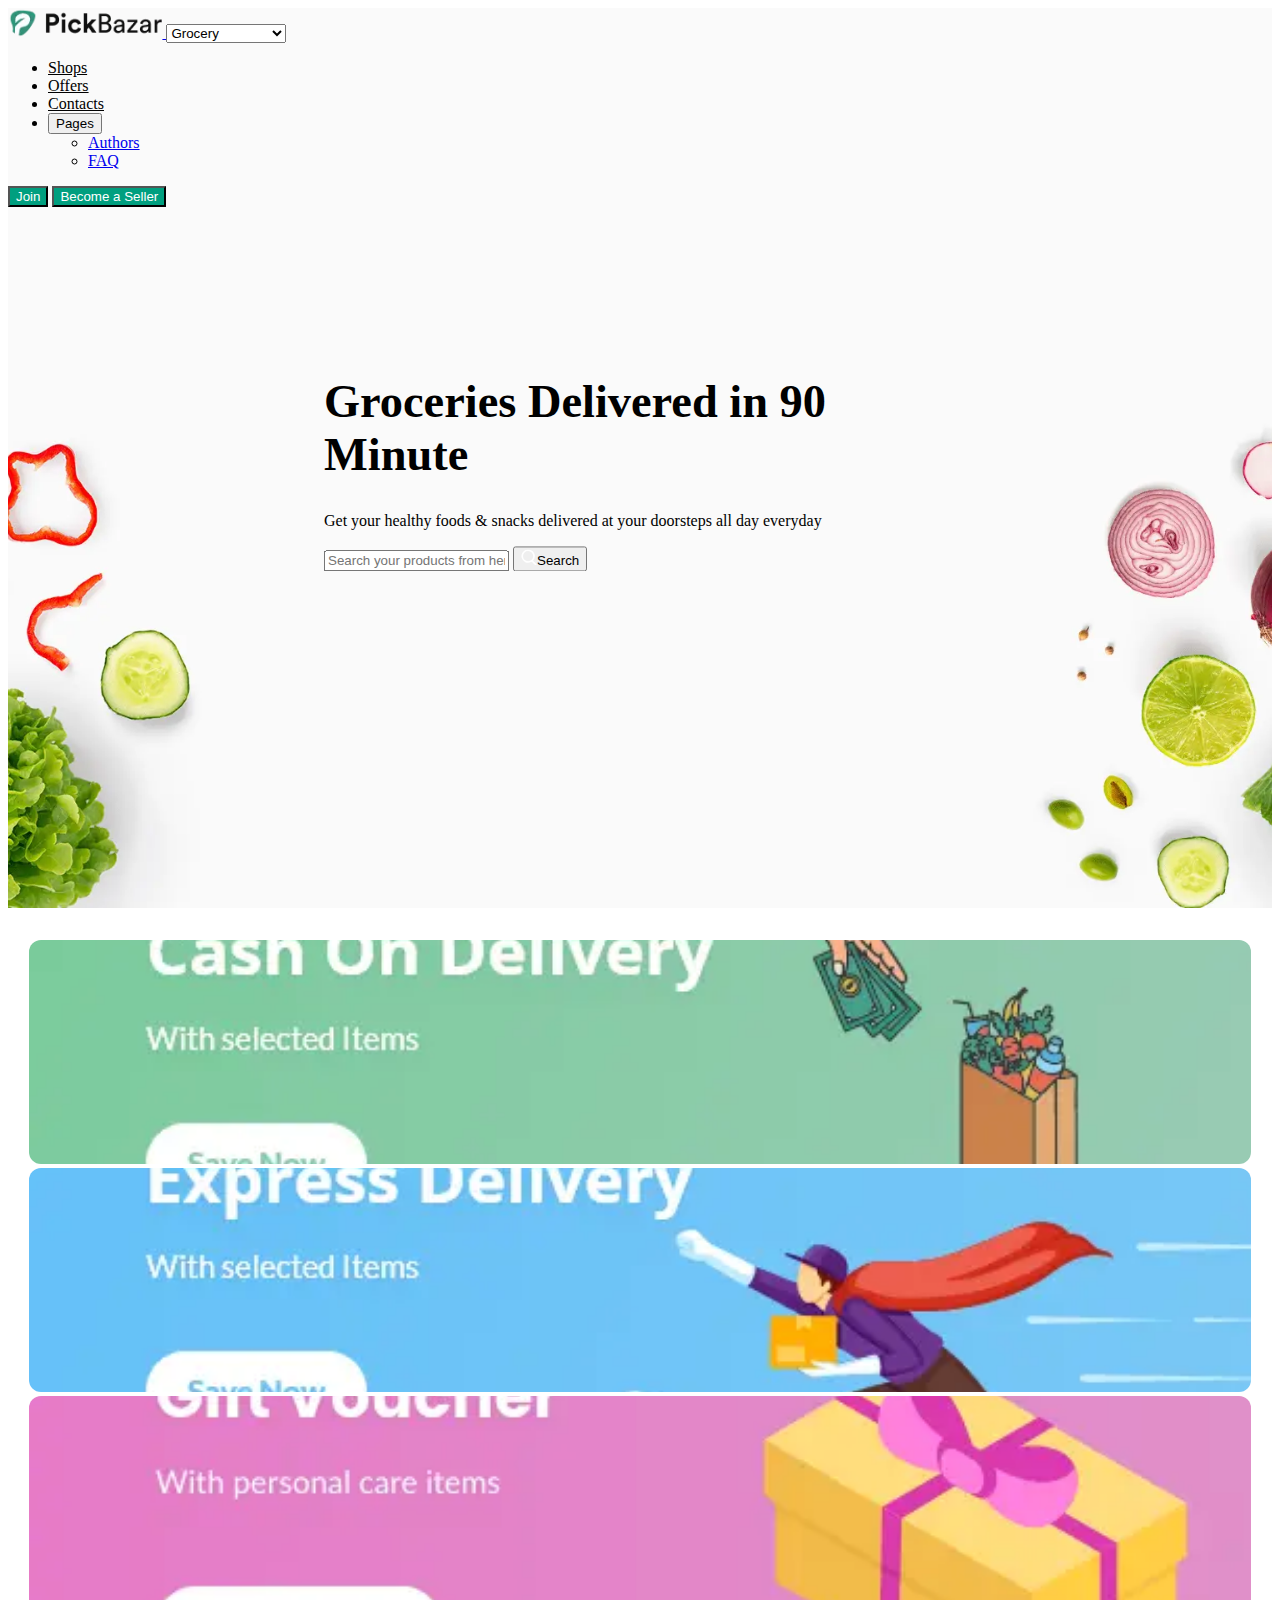
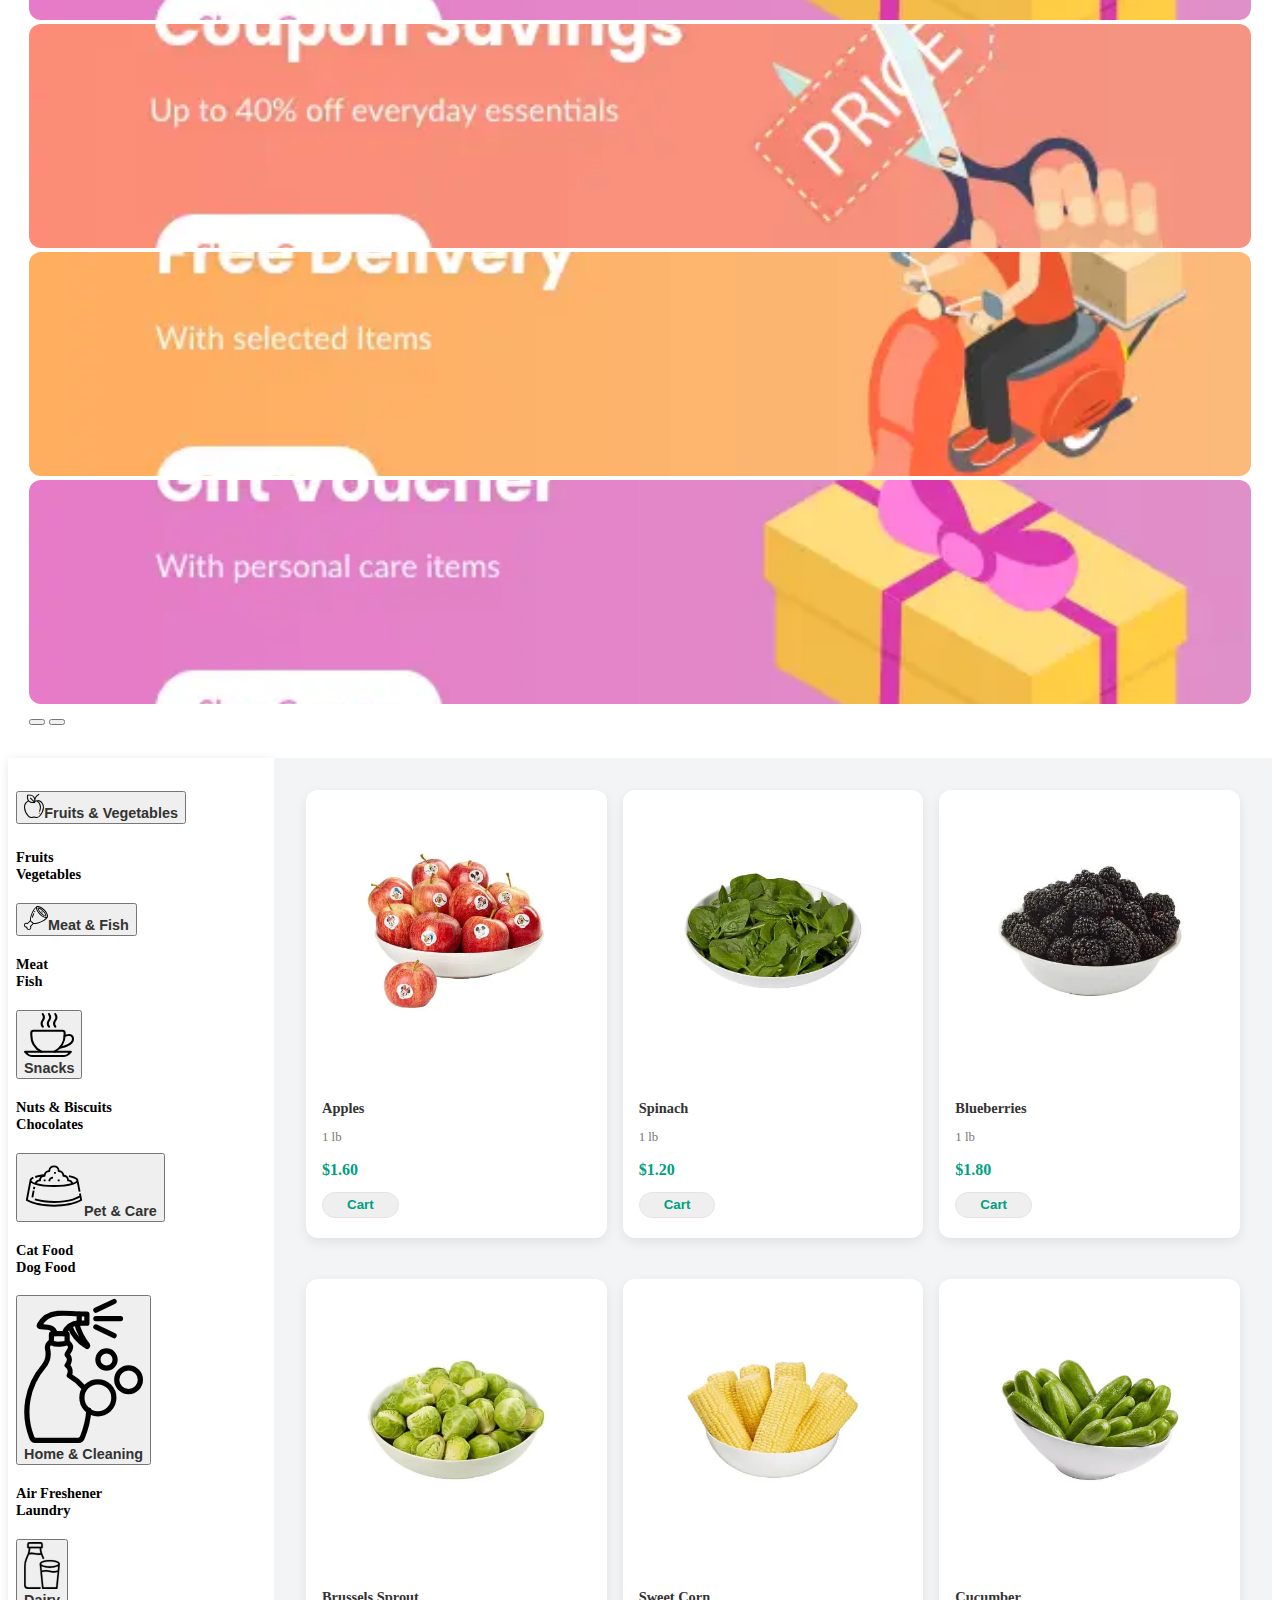
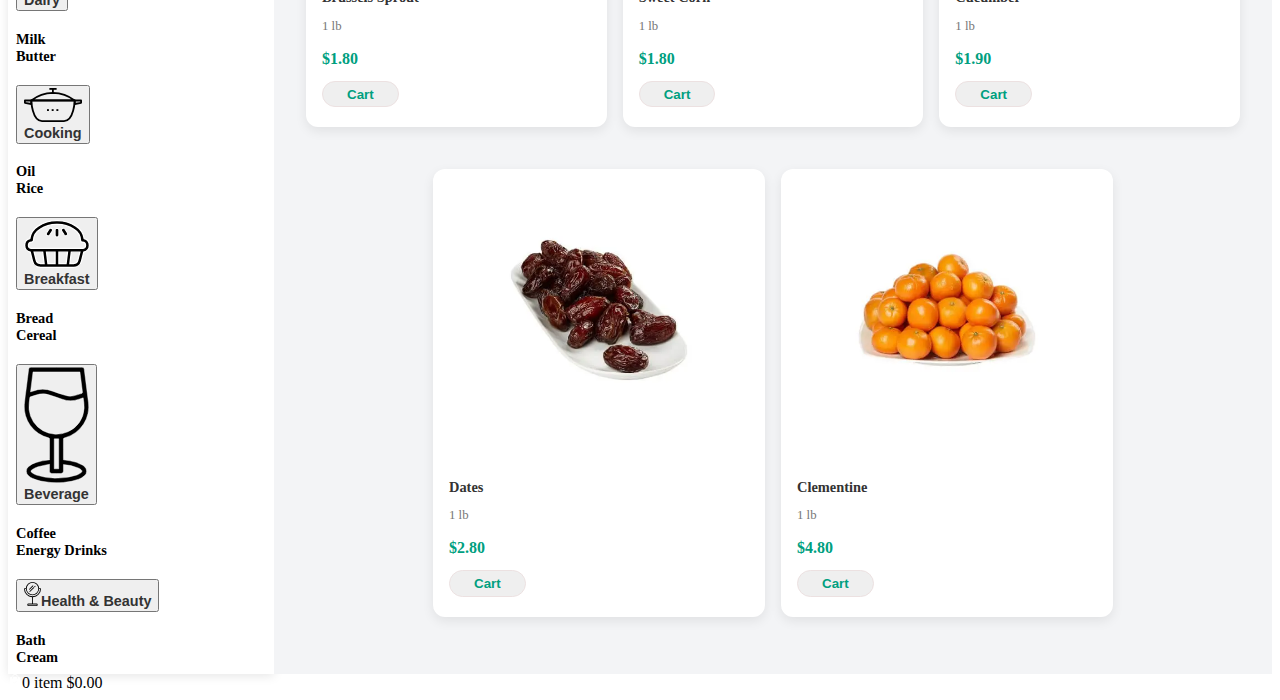
<file: index.html>
<!doctype html>
<html lang="en">

<head>
  <meta charset="utf-8">
  <meta name="viewport" content="width=device-width, initial-scale=1">
  <title>Pickbazar</title>
  <link href="https://cdn.jsdelivr.net/npm/bootstrap@5.3.8/dist/css/bootstrap.min.css" rel="stylesheet"
    integrity="sha384-sRIl4kxILFvY47J16cr9ZwB07vP4J8+LH7qKQnuqkuIAvNWLzeN8tE5YBujZqJLB" crossorigin="anonymous">
  <link rel="stylesheet" href="https://cdn.jsdelivr.net/npm/bootstrap-icons@1.11.3/font/bootstrap-icons.min.css">
  <link rel="stylesheet" href="css/style.css">
  <link rel="stylesheet" href="css/global.css">
</head>

<body>
  <!-- Hero Section Wrapper -->
  <div class="hero">

    <!-- Header -->
    <div class=" me-4 ms-4">
      <header class="d-flex flex-wrap align-items-center justify-content-between py-3 mb-2 header-overlay">
        <div class="col-md-3 mb-2 mb-md-0 d-flex align-items-center gap-5">
          <a href="/" class="d-inline-flex link-body-emphasis text-decoration-none">
            <img src="images/Logo.png" alt="" height="30">
          </a>

          <!-- Category Dropdown -->
          <select class="form-select" style="width: 120px;">
            <option selected disabled>Grocery</option>
            <option value="grocery">Grocery</option>
            <option value="bakery">Bakery</option>
            <option value="makeup">Makeup</option>
            <option value="bags">Bags</option>
            <option value="clothing">Clothing</option>
            <option value="furniture">Furniture</option>
            <option value="daily-needs">Daily Needs</option>
            <option value="books">Books</option>
            <option value="gadget">Gadget</option>
            <option value="medicine">Medicine</option>
          </select>
        </div>

        <!-- Navigation -->
        <ul class="nav mb-2 mb-md-0 ms-auto me-3">
          <li><a href="#" class="nav-link px-3 text-secondary">Shops</a></li>
          <li><a href="offers.html" class="nav-link px-3 text-secondary">Offers</a></li>
          <li><a href="contact.html" class="nav-link px-3 text-secondary">Contacts</a></li>
          <!-- <li><a href="#" class="nav-link px-3 text-secondary">Pages</a></li> -->
          <li>
            <div class="dropdown-center">
              <button class="btn dropdown-toggle" type="button" data-bs-toggle="dropdown" aria-expanded="false">
                Pages
              </button>
              <ul class="dropdown-menu">
                <li><a class="dropdown-item" href="authors.html">Authors</a></li>
                <li><a class="dropdown-item" href="help.html">FAQ</a></li>
              </ul>
            </div>
          </li>
        </ul>

        <!-- Buttons -->
        <div class="text-end">
          <button type="button" class="btn me-2 nav-btn">Join</button>
          <button type="button" class="btn nav-btn">Become a Seller</button>
        </div>
      </header>
    </div>

    <!-- Hero Content -->
    <div class="px-4 py-5 text-center hero-content">
      <h1 class="fw-bold hero-heading">Groceries Delivered in 90 Minute</h1>
      <p class="lead m-4 hero-para">Get your healthy foods & snacks delivered at your doorsteps all day everyday</p>
      <div class="mt-5">
        <div class="input-group">
          <input type="text" class="form-control search-items" placeholder="Search your products from here"
            aria-label="Search products">
          <button class="btn search-btn" type="button"><img src="icons/search.svg" alt="" class="me-2">Search</button>
        </div>
      </div>
    </div>

  </div>

  <!-- 🧩 Services Section -->
  <section class="services">
    <div id="servicesCarousel" class="carousel slide" data-bs-ride="carousel" data-bs-touch="true">
      <div class="carousel-inner">

        <!-- Slide 1 -->
        <div class="carousel-item active">
          <div class="row g-3">
            <div class="col-12 col-md-6 col-lg-4">
              <img src="images/offer-4.png" alt="" class="carousel-img w-100">
            </div>
            <div class="col-12 col-md-6 col-lg-4 d-none d-md-block">
              <img src="images/offer-5.png" alt="" class="carousel-img w-100">
            </div>
            <div class="col-12 col-md-6 col-lg-4 d-none d-lg-block">
              <img src="images/offer-6.png" alt="" class="carousel-img w-100">
            </div>
          </div>
        </div>

        <!-- Slide 2 -->
        <div class="carousel-item">
          <div class="row g-3">
            <div class="col-12 col-md-6 col-lg-4">
              <img src="images/offer-1.png" alt="" class="carousel-img w-100">
            </div>
            <div class="col-12 col-md-6 col-lg-4 d-none d-md-block">
              <img src="images/offer-2.png" alt="" class="carousel-img w-100">
            </div>
            <div class="col-12 col-md-6 col-lg-4 d-none d-lg-block">
              <img src="images/offer-3.png" alt="" class="carousel-img w-100">
            </div>
          </div>
        </div>

      </div>

      <!-- Controls -->
      <button class="carousel-control-prev" type="button" data-bs-target="#servicesCarousel" data-bs-slide="prev">
        <span class="carousel-control-prev-icon"></span>
      </button>
      <button class="carousel-control-next" type="button" data-bs-target="#servicesCarousel" data-bs-slide="next">
        <span class="carousel-control-next-icon"></span>
      </button>
    </div>
  </section>

  <section class="d-flex items-categories">
    <div class="categories">
      <div class="accordion" id="accordionExample">
        <div class="accordion-item">
          <h6 class="accordion-header category">
            <button class="accordion-button collapsed category-button" type="button" data-bs-toggle="collapse"
              data-bs-target="#collapseOne" aria-expanded="false" aria-controls="collapseOne">
              <img src="icons/grocery.svg" alt="" class="me-2 icons">Fruits & Vegetables
            </button>
          </h6>
          <div id="collapseOne" class="accordion-collapse collapse" data-bs-parent="#accordionExample">
            <div class="accordion-body">
              <a href="" class="mb-3">Fruits</a>
              <a href="">Vegetables</a>

            </div>
          </div>
        </div>
        <div class="accordion-item">
          <h2 class="accordion-header">
            <button class="accordion-button collapsed category-button" type="button" data-bs-toggle="collapse"
              data-bs-target="#collapseTwo" aria-expanded="false" aria-controls="collapseTwo">
              <img src="icons/meat.svg" alt="" class="me-2 icons">Meat & Fish
            </button>
          </h2>
          <div id="collapseTwo" class="accordion-collapse collapse" data-bs-parent="#accordionExample">
            <div class="accordion-body">
              <a href="" class="mb-3">Meat</a>
              <a href="">Fish</a>
            </div>
          </div>
        </div>
        <div class="accordion-item">
          <h2 class="accordion-header">
            <button class="accordion-button collapsed category-button" type="button" data-bs-toggle="collapse"
              data-bs-target="#collapseThree" aria-expanded="false" aria-controls="collapseThree">
              <img src="icons/snacks.svg" alt="" class="me-2 icons">Snacks
            </button>
          </h2>
          <div id="collapseThree" class="accordion-collapse collapse" data-bs-parent="#accordionExample">
            <div class="accordion-body">
              <a href="" class="mb-3">Nuts & Biscuits</a>
              <a href="">Chocolates</a>
            </div>
          </div>
        </div>
        <!-- Accordion 4: Pet & Care -->
        <div class="accordion-item">
          <h2 class="accordion-header">
            <button class="accordion-button collapsed category-button" type="button" data-bs-toggle="collapse"
              data-bs-target="#collapseFour" aria-expanded="false" aria-controls="collapseFour">
              <img src="icons/petcare.svg" alt="" class="me-2 icons">Pet & Care
            </button>
          </h2>
          <div id="collapseFour" class="accordion-collapse collapse" data-bs-parent="#accordionExample">
            <div class="accordion-body">
              <a href="#" class="mb-3 d-block">Cat Food</a>
              <a href="#" class="d-block">Dog Food</a>
            </div>
          </div>
        </div>

        <!-- Accordion 5: Home & Cleaning -->
        <div class="accordion-item">
          <h2 class="accordion-header">
            <button class="accordion-button collapsed category-button" type="button" data-bs-toggle="collapse"
              data-bs-target="#collapseFive" aria-expanded="false" aria-controls="collapseFive">
              <img src="icons/home.svg" alt="" class="me-2 icons">Home & Cleaning
            </button>
          </h2>
          <div id="collapseFive" class="accordion-collapse collapse" data-bs-parent="#accordionExample">
            <div class="accordion-body">
              <a href="#" class="mb-3 d-block">Air Freshener</a>
              <a href="#" class="d-block">Laundry</a>
            </div>
          </div>
        </div>

        <!-- Accordion 6: Dairy -->
        <div class="accordion-item">
          <h2 class="accordion-header">
            <button class="accordion-button collapsed category-button" type="button" data-bs-toggle="collapse"
              data-bs-target="#collapseSix" aria-expanded="false" aria-controls="collapseSix">
              <img src="icons/dairy.svg" alt="" class="me-2 icons">Dairy
            </button>
          </h2>
          <div id="collapseSix" class="accordion-collapse collapse" data-bs-parent="#accordionExample">
            <div class="accordion-body">
              <a href="#" class="mb-3 d-block">Milk</a>
              <a href="#" class="d-block">Butter</a>
            </div>
          </div>
        </div>

        <!-- Accordion 7: Cooking -->
        <div class="accordion-item">
          <h2 class="accordion-header">
            <button class="accordion-button collapsed category-button" type="button" data-bs-toggle="collapse"
              data-bs-target="#collapseSeven" aria-expanded="false" aria-controls="collapseSeven">
              <img src="icons/cooking.svg" alt="" class="me-2 icons">Cooking
            </button>
          </h2>
          <div id="collapseSeven" class="accordion-collapse collapse" data-bs-parent="#accordionExample">
            <div class="accordion-body">
              <a href="#" class="mb-3 d-block">Oil</a>
              <a href="#" class="d-block">Rice</a>
            </div>
          </div>
        </div>

        <!-- Accordion 8: Breakfast -->
        <div class="accordion-item">
          <h2 class="accordion-header">
            <button class="accordion-button collapsed category-button" type="button" data-bs-toggle="collapse"
              data-bs-target="#collapseEight" aria-expanded="false" aria-controls="collapseEight">
              <img src="icons/breakfast.svg" alt="" class="me-2 icons">Breakfast
            </button>
          </h2>
          <div id="collapseEight" class="accordion-collapse collapse" data-bs-parent="#accordionExample">
            <div class="accordion-body">
              <a href="#" class="mb-3 d-block">Bread</a>
              <a href="#" class="d-block">Cereal</a>
            </div>
          </div>
        </div>

        <!-- Accordion 9: Beverage -->
        <div class="accordion-item">
          <h2 class="accordion-header">
            <button class="accordion-button collapsed category-button" type="button" data-bs-toggle="collapse"
              data-bs-target="#collapseNine" aria-expanded="false" aria-controls="collapseNine">
              <img src="icons/beverage.svg" alt="" class="me-2 icons">Beverage
            </button>
          </h2>
          <div id="collapseNine" class="accordion-collapse collapse" data-bs-parent="#accordionExample">
            <div class="accordion-body">
              <a href="#" class="mb-3 d-block">Coffee</a>
              <a href="#" class="d-block">Energy Drinks</a>
            </div>
          </div>
        </div>

        <!-- Accordion 10: Health & Beauty -->
        <div class="accordion-item">
          <h2 class="accordion-header">
            <button class="accordion-button collapsed category-button" type="button" data-bs-toggle="collapse"
              data-bs-target="#collapseTen" aria-expanded="false" aria-controls="collapseTen">
              <img src="icons/health.svg" alt="" class="me-2 icons">Health & Beauty
            </button>
          </h2>
          <div id="collapseTen" class="accordion-collapse collapse" data-bs-parent="#accordionExample">
            <div class="accordion-body">
              <a href="#" class="mb-3 d-block">Bath</a>
              <a href="#" class="d-block">Cream</a>
            </div>
          </div>
        </div>

      </div>

    </div>

    <div class="items-container">
      <div class="item-card">
        <img src="images/fruit1.png" alt="Apples">
        <div class="item-info">
          <h5>Apples</h5>
          <p class="quantity">1 lb</p>
          <div class="d-flex justify-content-between align-items-center mt-4">
            <p class="price">$1.60</p>
            <button class="btn cart-btn">Cart</button>
          </div>
        </div>
      </div>

      <div class="item-card">
        <img src="images/fruit2.png" alt="">
        <div class="item-info">
          <h5>Spinach</h5>
          <p class="quantity">1 lb</p>
          <div class="d-flex justify-content-between align-items-center mt-4">
            <p class="price">$1.20</p>
            <button class="btn cart-btn">Cart</button>
          </div>
        </div>
      </div>

      <div class="item-card">
        <img src="images/fruit3.png" alt="">
        <div class="item-info">
          <h5>Blueberries</h5>
          <p class="quantity">1 lb</p>
          <div class="d-flex justify-content-between align-items-center mt-4">
            <p class="price">$1.80</p>
            <button class="btn cart-btn">Cart</button>
          </div>
        </div>
      </div>

      <div class="item-card">
        <img src="images/brussels.png" alt="">
        <div class="item-info">
          <h5>Brussels Sprout</h5>
          <p class="quantity">1 lb</p>
          <div class="d-flex justify-content-between align-items-center mt-4">
            <p class="price">$1.80</p>
            <button class="btn cart-btn">Cart</button>
          </div>
        </div>
      </div>

      <div class="item-card">
        <img src="images/fruit6.png" alt="">
        <div class="item-info">
          <h5>Sweet Corn</h5>
          <p class="quantity">1 lb</p>
          <div class="d-flex justify-content-between align-items-center mt-4">
            <p class="price">$1.80</p>
            <button class="btn cart-btn">Cart</button>
          </div>
        </div>
      </div>

      <div class="item-card">
        <img src="images/fruit7.png" alt="">
        <div class="item-info">
          <h5>Cucumber</h5>
          <p class="quantity">1 lb</p>
          <div class="d-flex justify-content-between align-items-center mt-4">
            <p class="price">$1.90</p>
            <button class="btn cart-btn">Cart</button>
          </div>
        </div>
      </div>

      <div class="item-card">
        <img src="images/fruit8.png" alt="">
        <div class="item-info">
          <h5>Dates</h5>
          <p class="quantity">1 lb</p>
          <div class="d-flex justify-content-between align-items-center mt-4">
            <p class="price">$2.80</p>
            <button class="btn cart-btn">Cart</button>
          </div>
        </div>
      </div>

      <div class="item-card">
        <img src="images/fruit5.png" alt="">
        <div class="item-info">
          <h5>Clementine</h5>
          <p class="quantity">1 lb</p>
          <div class="d-flex justify-content-between align-items-center mt-4">
            <p class="price">$4.80</p>
            <button class="btn cart-btn">Cart</button>
          </div>
        </div>
      </div>
    </div>


  </section>

   <!-- Fixed Cart Button -->
   <div class="cart-btnn">
    <span><img src="icons/bag.svg" class="me-1 align-middle" alt="">0 item</span>
    <span class="cart-btn-price">$0.00</span>
  </div>

  <script src="https://cdn.jsdelivr.net/npm/bootstrap@5.3.8/dist/js/bootstrap.bundle.min.js"
    integrity="sha384-FKyoEForCGlyvwx9Hj09JcYn3nv7wiPVlz7YYwJrWVcXK/BmnVDxM+D2scQbITxI"
    crossorigin="anonymous"></script>
</body>

</html>
</file>
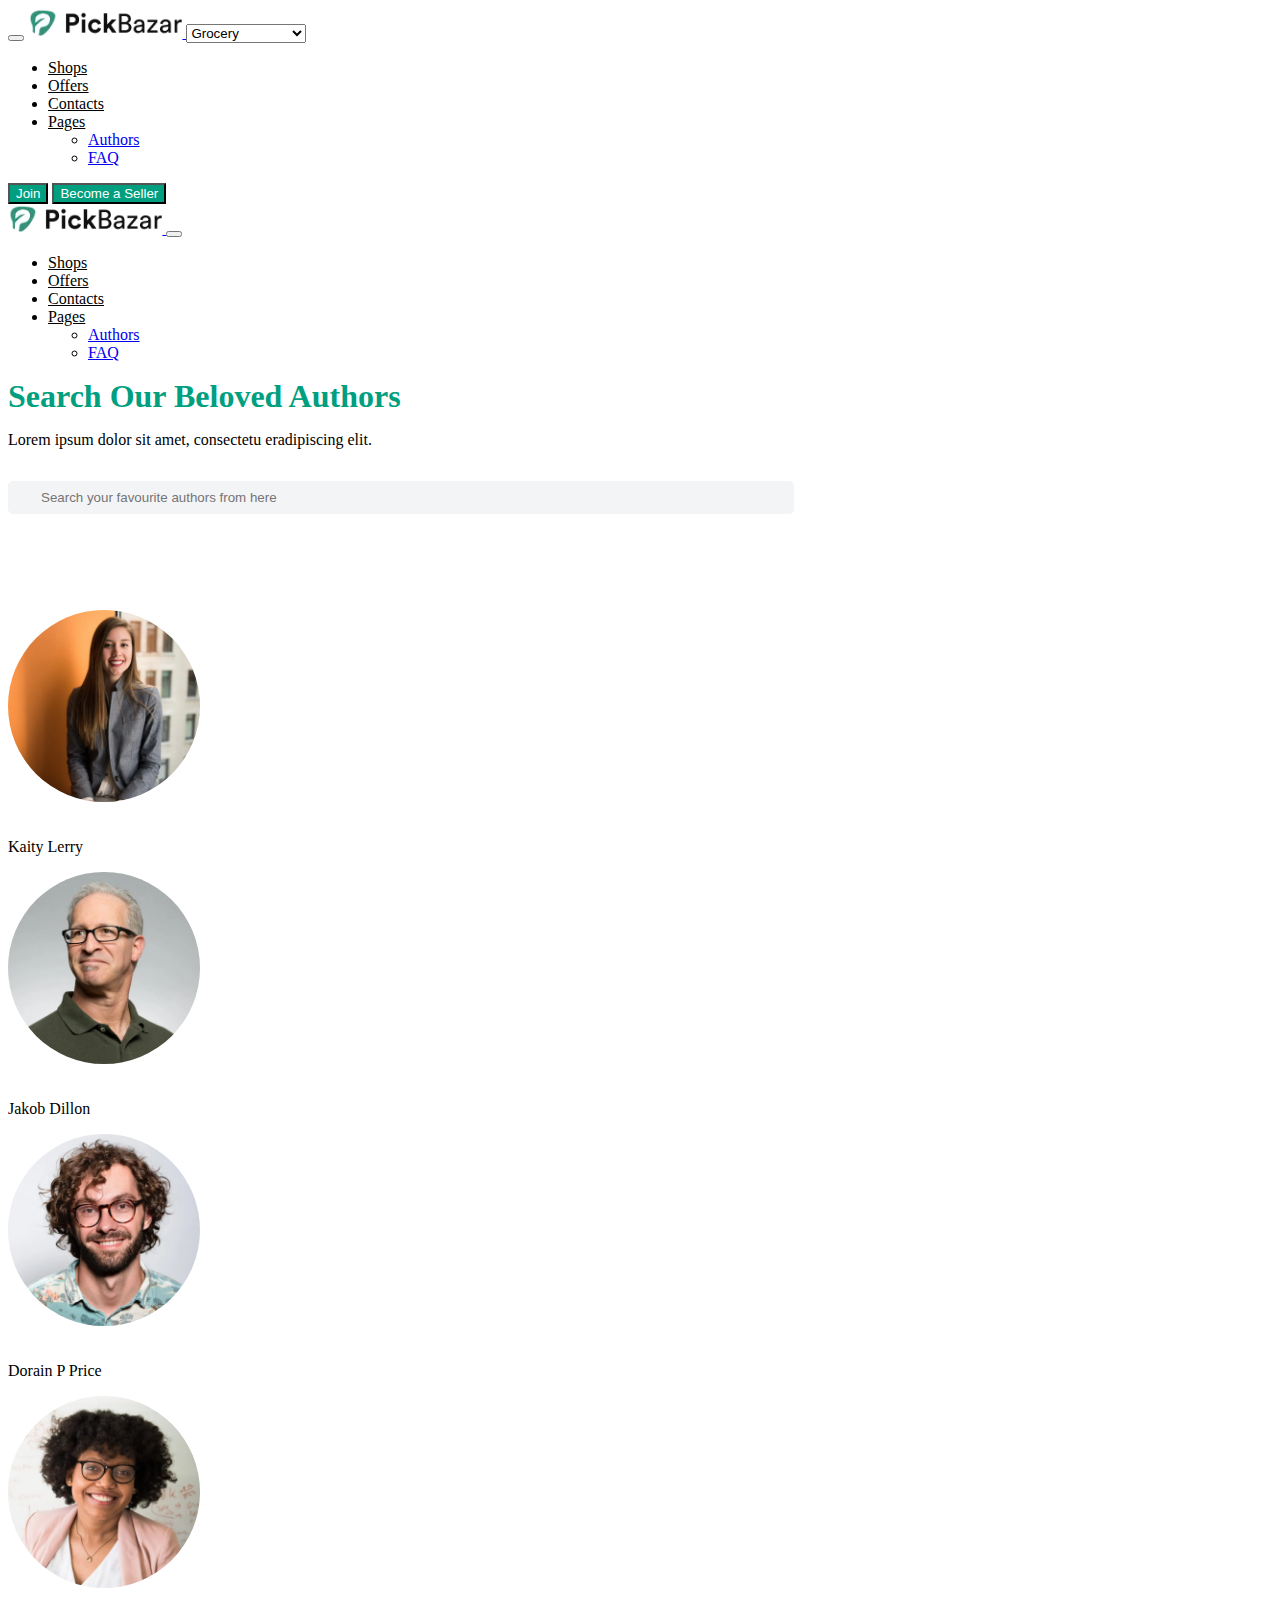
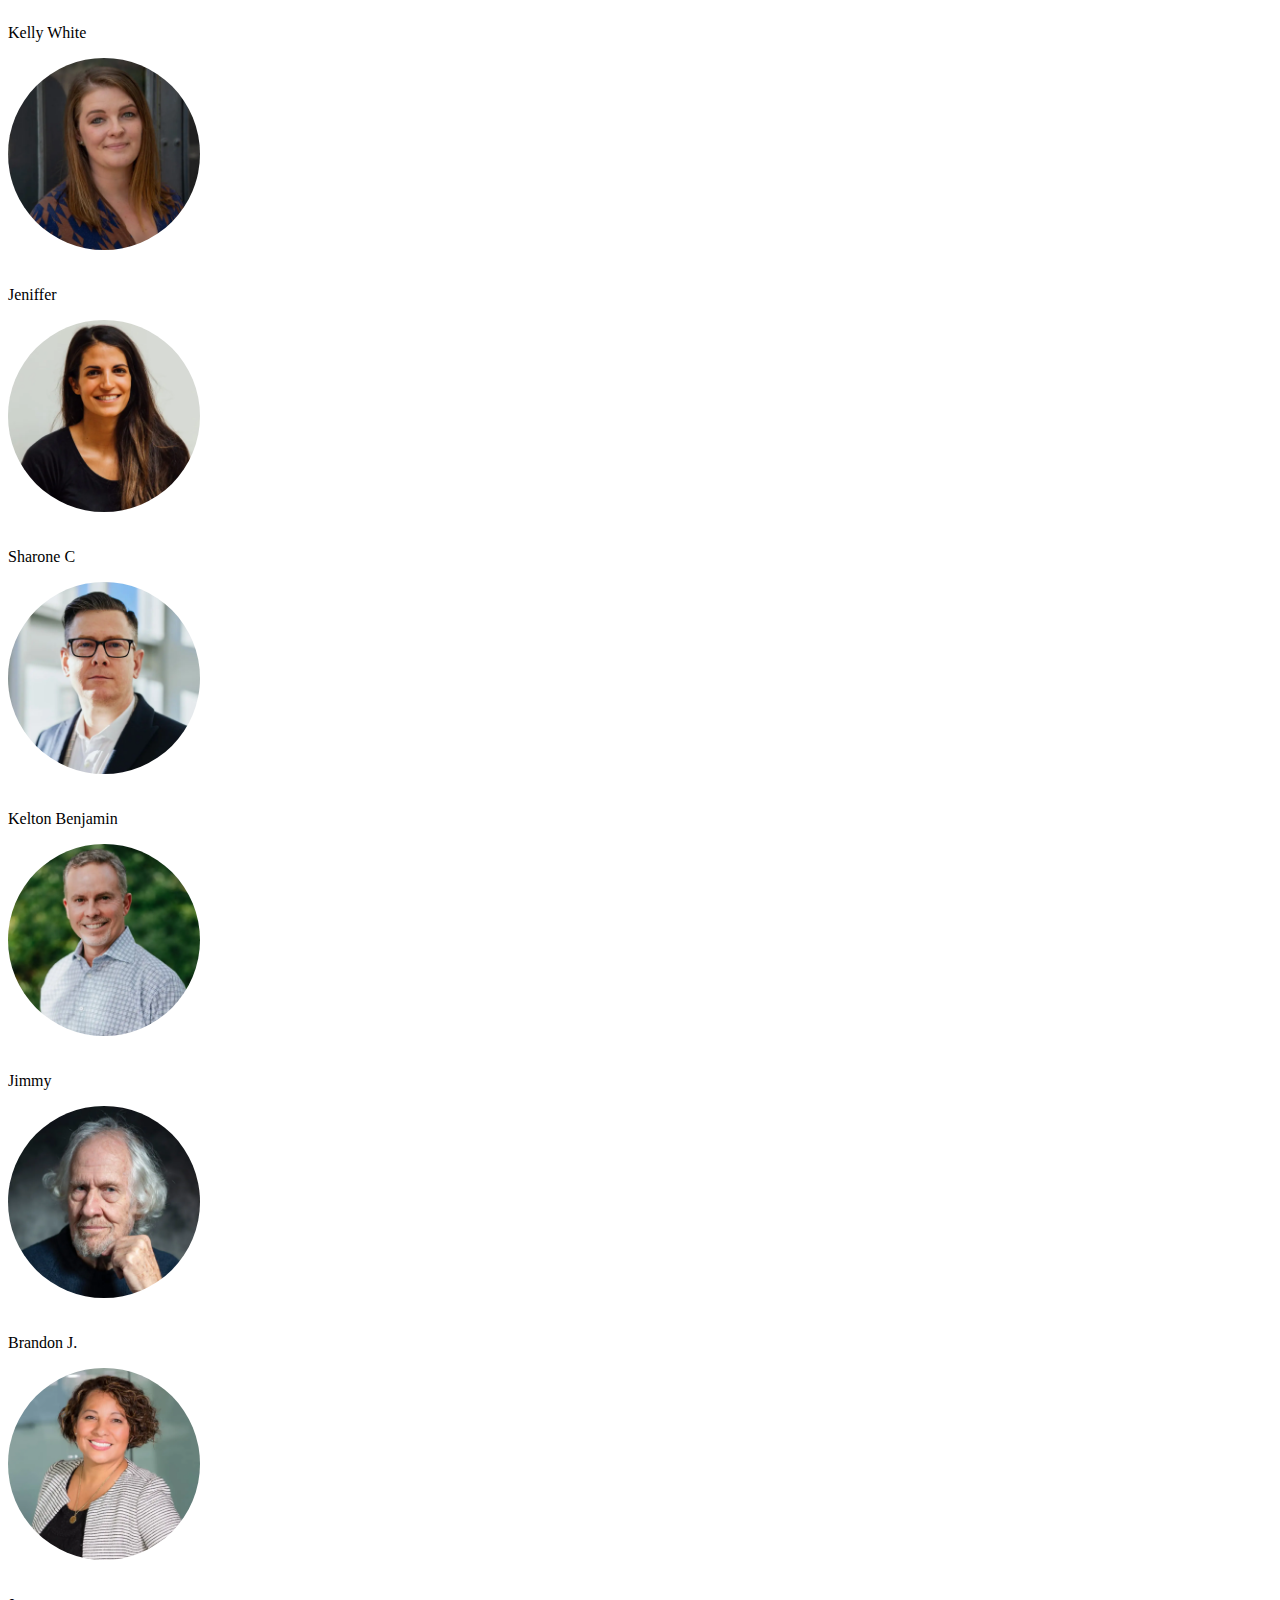
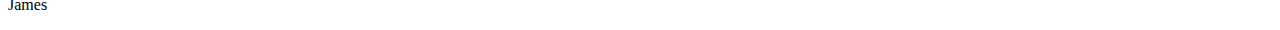
<file: authors.html>
<!doctype html>
<html lang="en">

<head>
  <meta charset="utf-8">
  <meta name="viewport" content="width=device-width, initial-scale=1">
  <title>PickBazar</title>
  <link href="https://cdn.jsdelivr.net/npm/bootstrap@5.3.8/dist/css/bootstrap.min.css" rel="stylesheet"
    integrity="sha384-sRIl4kxILFvY47J16cr9ZwB07vP4J8+LH7qKQnuqkuIAvNWLzeN8tE5YBujZqJLB" crossorigin="anonymous">
  <link rel="stylesheet" href="css/style.css">
  <link rel="stylesheet" href="css/global.css">
</head>

<body>
  <!-- Header -->
  <nav class="navbar navbar-expand-lg bg-transparent py-4 mb-2 header-overlay me-lg-3 ms-lg-3">
    <div class="container-fluid d-flex align-items-center justify-content-between">

      <!-- HAMBURGER (Visible on mobile/tablet) -->
      <button class="navbar-toggler border-0 shadow-none me-2 d-lg-none" type="button" data-bs-toggle="offcanvas"
        data-bs-target="#mobileMenu" aria-controls="mobileMenu">
        <span class="navbar-toggler-icon"></span>
      </button>

      <!-- LOGO -->
      <a class="navbar-brand d-flex align-items-center order-0" href="/">
        <img src="images/Logo.png" alt="Logo" height="30">
      </a>

      <!-- CATEGORY (Visible only on desktop) -->
      <select class="form-select d-none d-lg-block ms-3" style="width: 120px;">
        <option selected disabled>Grocery</option>
        <option value="grocery">Grocery</option>
        <option value="bakery">Bakery</option>
        <option value="makeup">Makeup</option>
        <option value="bags">Bags</option>
        <option value="clothing">Clothing</option>
        <option value="furniture">Furniture</option>
        <option value="daily-needs">Daily Needs</option>
        <option value="books">Books</option>
        <option value="gadget">Gadget</option>
        <option value="medicine">Medicine</option>
      </select>

      <!-- NAV LINKS (Desktop) -->
      <ul class="navbar-nav ms-auto me-3 d-none d-lg-flex align-items-center">
        <li class="nav-item"><a href="#" class="nav-link px-3 text-secondary">Shops</a></li>
        <li class="nav-item"><a href="offers.html" class="nav-link px-3 text-secondary">Offers</a></li>
        <li class="nav-item"><a href="contact.html" class="nav-link px-3 text-secondary">Contacts</a></li>
        <li class="nav-item dropdown">
          <a class="nav-link dropdown-toggle px-3 text-secondary" href="#" role="button" data-bs-toggle="dropdown"
            aria-expanded="false">
            Pages
          </a>
          <ul class="dropdown-menu">
            <li><a class="dropdown-item" href="authors.html">Authors</a></li>
            <li><a class="dropdown-item" href="help.html">FAQ</a></li>
          </ul>
        </li>
      </ul>

      <!-- BUTTONS -->
      <div class="text-end order-lg-1">
        <button type="button" class="btn me-2 nav-btn d-none d-lg-inline">Join</button>
        <button type="button" class="btn nav-btn">Become a Seller</button>
      </div>

      <!-- OFFCANVAS MENU (Visible only on mobile/tablet) -->
      <div class="offcanvas offcanvas-start d-lg-none" tabindex="-1" id="mobileMenu" aria-labelledby="mobileMenuLabel">
        <div class="offcanvas-header d-flex justify-content-between align-items-center">
          <a href="/" class="d-inline-flex align-items-center text-decoration-none">
            <img src="images/Logo.png" alt="Logo" height="30">
          </a>
          <button type="button" class="btn-close text-reset" data-bs-dismiss="offcanvas" aria-label="Close"></button>
        </div>

        <div class="offcanvas-body d-flex flex-column">
          <!-- Nav Links -->
          <ul class="navbar-nav">
            <li class="nav-item"><a href="#" class="nav-link text-secondary">Shops</a></li>
            <li class="nav-item"><a href="offers.html" class="nav-link text-secondary">Offers</a></li>
            <li class="nav-item"><a href="contact.html" class="nav-link text-secondary">Contacts</a></li>
            <li class="nav-item dropdown">
              <a class="nav-link dropdown-toggle text-secondary" href="#" role="button" data-bs-toggle="dropdown"
                aria-expanded="false">Pages</a>
              <ul class="dropdown-menu">
                <li><a class="dropdown-item" href="authors.html">Authors</a></li>
                <li><a class="dropdown-item" href="help.html">FAQ</a></li>
              </ul>
            </li>
          </ul>

        </div>
      </div>
    </div>
  </nav>

  <section class="authors-section">
    <div class="d-flex justify-content-center align-items-center flex-column">
      <h1 class="authors-heading">Search Our Beloved Authors</h1>
      <p>Lorem ipsum dolor sit amet, consectetu eradipiscing elit.</p>
      <input type="text" name="" id="" placeholder="Search your favourite authors from here" class="search">
    </div>

    <div class="authors d-flex container flex-wrap justify-content-center align-items-center">
      <span class="d-flex justify-content-center align-items-center flex-column">
        <img src="images/author1.png" alt="" class="author-img">
        <p class="fw-bold">Kaity Lerry</p>
      </span>
      <span class="d-flex justify-content-center align-items-center flex-column">
        <img src="images/author2.png" alt="" class="author-img">
        <p class="fw-bold">Jakob Dillon</p>
      </span>

      <span class="d-flex justify-content-center align-items-center flex-column">
        <img src="images/author3.png" alt="" class="author-img">
        <p class="fw-bold">Dorain P Price</p>
      </span>

      <span class="d-flex justify-content-center align-items-center flex-column">
        <img src="images/author4.png" alt="" class="author-img">
        <p class="fw-bold">Kelly White</p>
      </span>

      <span class="d-flex justify-content-center align-items-center flex-column">
        <img src="images/author5.png" alt="" class="author-img">
        <p class="fw-bold">Jeniffer</p>
      </span>

      <span class="d-flex justify-content-center align-items-center flex-column">
        <img src="images/author6.png" alt="" class="author-img">
        <p class="fw-bold">Sharone C</p>
      </span>

      <span class="d-flex justify-content-center align-items-center flex-column">
        <img src="images/author7.png" alt="" class="author-img">
        <p class="fw-bold">Kelton Benjamin</p>
      </span>

      <span class="d-flex justify-content-center align-items-center flex-column">
        <img src="images/author8.png" alt="" class="author-img">
        <p class="fw-bold">Jimmy</p>
      </span>

      <span class="d-flex justify-content-center align-items-center flex-column">
        <img src="images/author9.png" alt="" class="author-img">
        <p class="fw-bold">Brandon J.</p>
      </span>

      <span class="d-flex justify-content-center align-items-center flex-column">
        <img src="images/author10.png" alt="" class="author-img">
        <p class="fw-bold">James</p>
      </span>
    </div>
  </section>

  <script src="https://cdn.jsdelivr.net/npm/bootstrap@5.3.8/dist/js/bootstrap.bundle.min.js"
    integrity="sha384-FKyoEForCGlyvwx9Hj09JcYn3nv7wiPVlz7YYwJrWVcXK/BmnVDxM+D2scQbITxI"
    crossorigin="anonymous"></script>
</body>

</html>
</file>
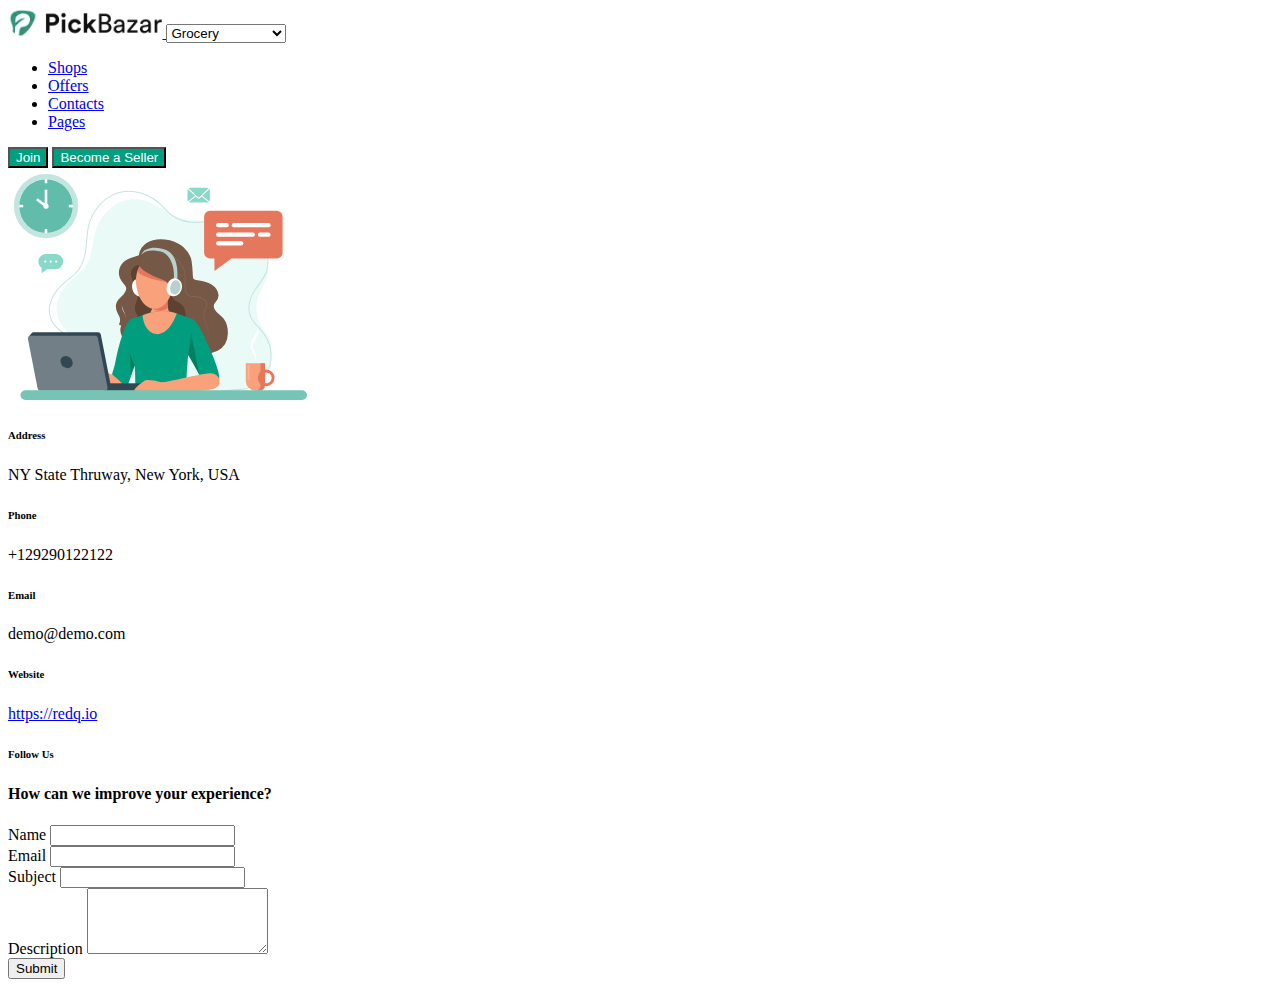
<file: contact.html>
<!doctype html>
<html lang="en">

<head>
  <meta charset="utf-8">
  <meta name="viewport" content="width=device-width, initial-scale=1">
  <title>PickBazar</title>
  <link href="https://cdn.jsdelivr.net/npm/bootstrap@5.3.8/dist/css/bootstrap.min.css" rel="stylesheet"
    integrity="sha384-sRIl4kxILFvY47J16cr9ZwB07vP4J8+LH7qKQnuqkuIAvNWLzeN8tE5YBujZqJLB" crossorigin="anonymous">
  <link rel="stylesheet" href="style.css">
</head>

<body>
  <!-- Header -->
  <div class=" me-4 ms-4">
    <header class="d-flex flex-wrap align-items-center justify-content-between py-3 mb-2 header-overlay">
      <div class="col-md-3 mb-2 mb-md-0 d-flex align-items-center gap-5">
        <a href="/" class="d-inline-flex link-body-emphasis text-decoration-none">
          <img src="images/Logo.png" alt="" height="30">
        </a>

        <!-- Category Dropdown -->
        <select class="form-select" style="width: 120px;">
          <option selected disabled>Grocery</option>
          <option value="grocery">Grocery</option>
          <option value="bakery">Bakery</option>
          <option value="makeup">Makeup</option>
          <option value="bags">Bags</option>
          <option value="clothing">Clothing</option>
          <option value="furniture">Furniture</option>
          <option value="daily-needs">Daily Needs</option>
          <option value="books">Books</option>
          <option value="gadget">Gadget</option>
          <option value="medicine">Medicine</option>
        </select>
      </div>

      <!-- Navigation -->
      <ul class="nav mb-2 mb-md-0 ms-auto me-3">
        <li><a href="#" class="nav-link px-3 text-secondary">Shops</a></li>
        <li><a href="offers.html" class="nav-link px-3 text-secondary">Offers</a></li>
        <li><a href="#" class="nav-link px-3 text-secondary">Contacts</a></li>
        <li><a href="#" class="nav-link px-3 text-secondary">Pages</a></li>
      </ul>

      <!-- Buttons -->
      <div class="text-end">
        <button type="button" class="btn me-2 nav-btn">Join</button>
        <button type="button" class="btn nav-btn">Become a Seller</button>
      </div>
    </header>
  </div>

  <!-- <section class="contact-section">
  <div class="contact-card row g-4">

    <div class="col-md-4 contact-info">
      <img src="images/contact.svg" alt="Contact">
      <h5>Address</h5>
      <p>NY State Thruway, New York, USA</p>

      <h5>Phone</h5>
      <p>+129290122122</p>

      <h5>Email Address</h5>
      <p>demo@demo.com</p>

      <h5>Website</h5>
      <a href="https://redq.io" target="_blank">https://redq.io</a>

      <h5 class="mt-3">Visit This Site</h5>
      <h5>Follow Us</h5>
    </div>

   
    <div class="col-md-8 contact-form">
      <h3 class="mb-4 fw-semibold text-primary">How can we improve your experience?</h3>

      <form>
        <div class="mb-3">
          <label class="form-label">Name</label>
          <input type="text" class="form-control" placeholder="Enter your name">
        </div>

        <div class="mb-3">
          <label class="form-label">Email</label>
          <input type="email" class="form-control" placeholder="Enter your email">
        </div>

        <div class="mb-3">
          <label class="form-label">Subject</label>
          <input type="text" class="form-control" placeholder="Enter subject">
        </div>

        <div class="mb-3">
          <label class="form-label">Description</label>
          <textarea class="form-control" rows="4" placeholder="Enter your message"></textarea>
        </div>

        <button type="submit" class="btn btn-primary w-100 py-2">Submit</button>
      </form>
    </div>
  </div>
  </section> -->

  <section class="contact py-5">
    <div class="container d-flex flex-wrap justify-content-between align-items-stretch gap-5 px-5">

      <!-- Left Side -->
      <div class="contact-info">
        <img src="images/contact.svg" class="img-fluid rounded mb-3" alt="Contact Image">
        <h6>Address</h6>
        <p class="contact-para">NY State Thruway, New York, USA</p>
        <h6>Phone</h6>
        <p class="contact-para">+129290122122</p>
        <h6>Email</h6>
        <p class="contact-para">demo@demo.com</p>
        <h6>Website</h6>
        <p class="contact-para"><a href="https://redq.io">https://redq.io</a></p>

        <h6>Follow Us</h6>
      </div>

      <!-- Right Side -->
      <div class="contact-form flex-fill" style="flex: 1;">
        <h4 class="mb-4 fw-bolder">How can we improve your experience?</h4>

        <form>
          <div class="row mb-3">
            <!-- Name -->
            <div class="col-md-6 mb-3 mb-md-0">
              <label for="name" class="form-label fw-semibold">Name</label>
              <input type="text" class="form-control" id="name">
            </div>
            <!-- Email -->
            <div class="col-md-6">
              <label for="email" class="form-label fw-semibold">Email</label>
              <input type="email" class="form-control" id="email">
            </div>
          </div>

          <!-- Subject -->
          <div class="mb-3">
            <label for="subject" class="form-label fw-semibold">Subject</label>
            <input type="text" class="form-control" id="subject" >
          </div>

          <!-- Description -->
          <div class="mb-3">
            <label for="description" class="form-label fw-semibold">Description</label>
            <textarea class="form-control" id="description" rows="4"></textarea>
          </div>

          <!-- Submit Button -->
          <button type="submit" class="btn px-4 submit-btn">Submit</button>
        </form>
      </div>


    </div>
  </section>


  <script src="https://cdn.jsdelivr.net/npm/bootstrap@5.3.8/dist/js/bootstrap.bundle.min.js"
    integrity="sha384-FKyoEForCGlyvwx9Hj09JcYn3nv7wiPVlz7YYwJrWVcXK/BmnVDxM+D2scQbITxI"
    crossorigin="anonymous"></script>
</body>

</html>
</file>
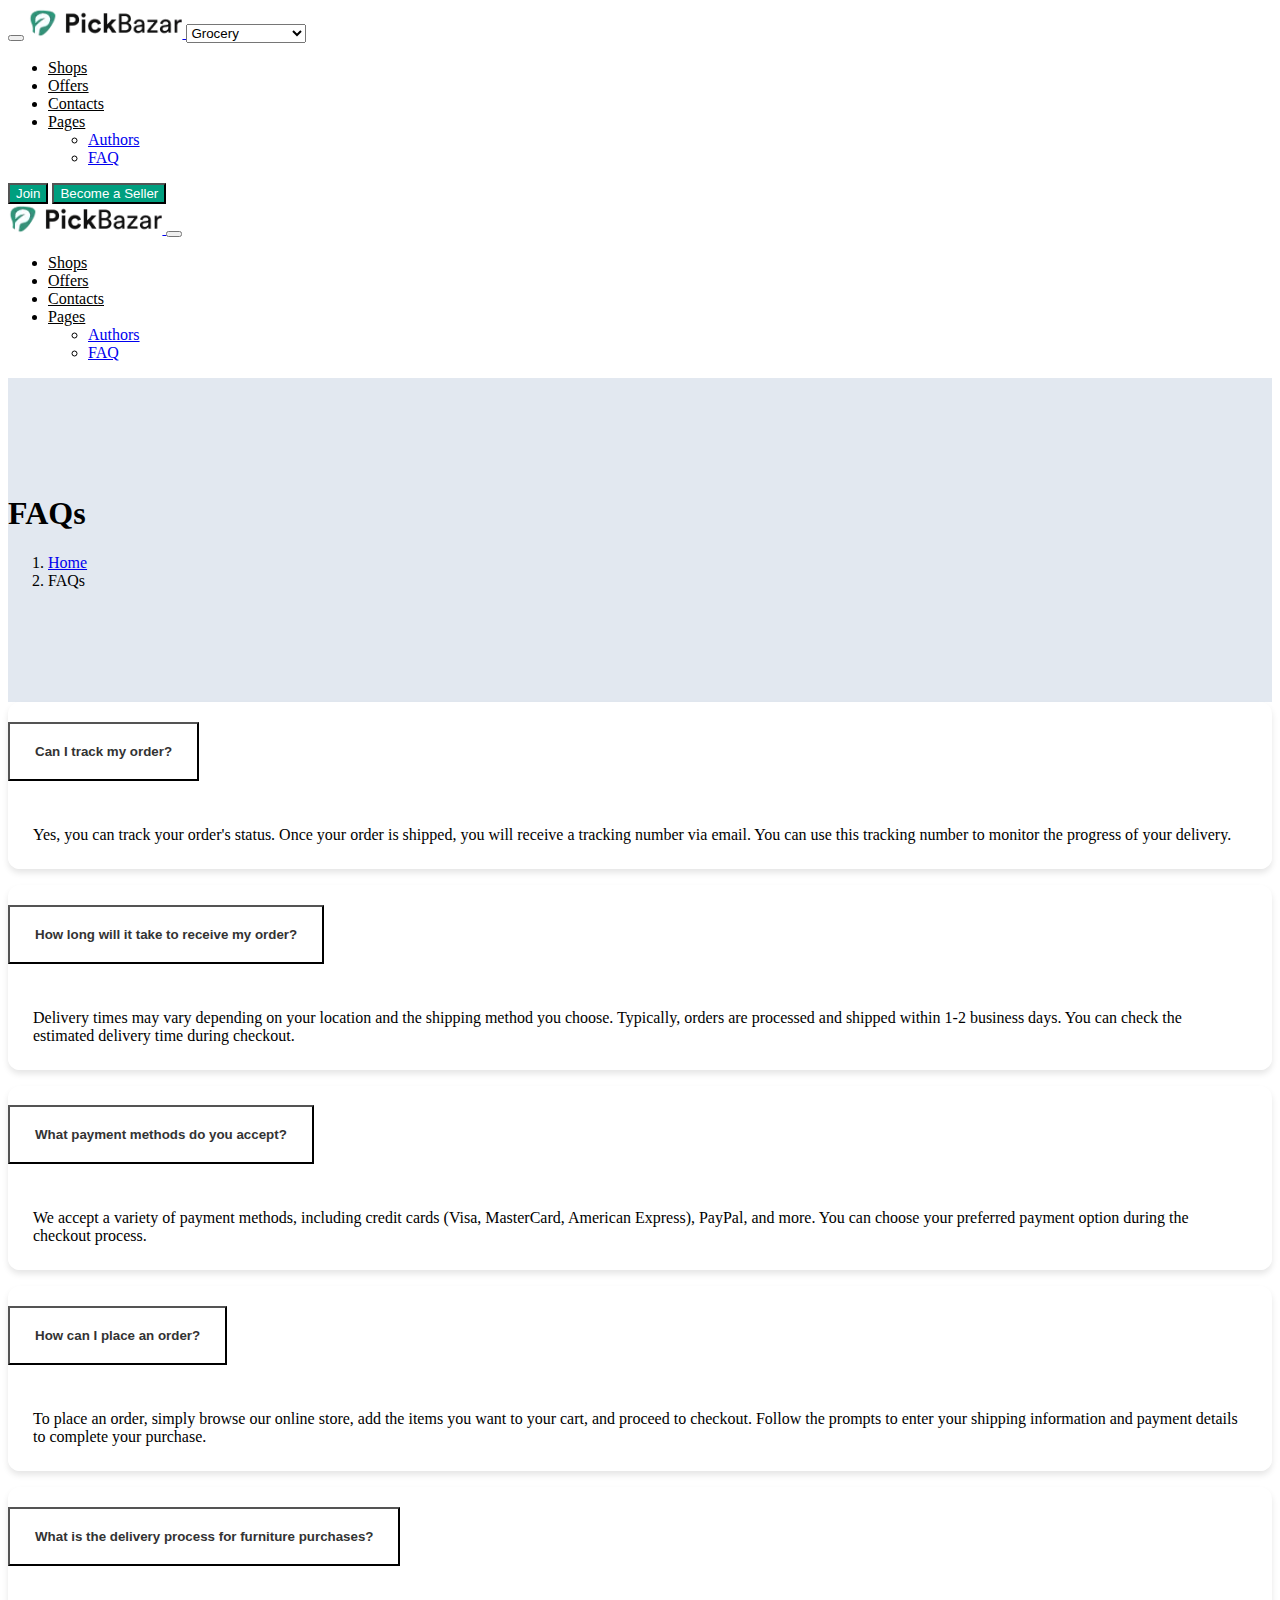
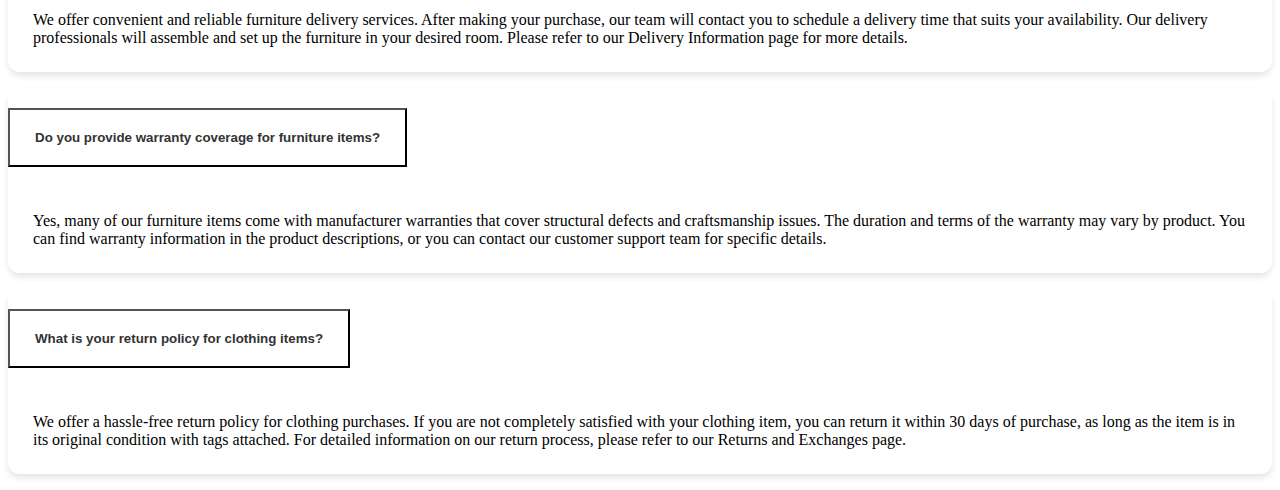
<file: help.html>
<!doctype html>
<html lang="en">

<head>
  <meta charset="utf-8">
  <meta name="viewport" content="width=device-width, initial-scale=1">
  <title>PickBazar</title>
  <link href="https://cdn.jsdelivr.net/npm/bootstrap@5.3.8/dist/css/bootstrap.min.css" rel="stylesheet"
    integrity="sha384-sRIl4kxILFvY47J16cr9ZwB07vP4J8+LH7qKQnuqkuIAvNWLzeN8tE5YBujZqJLB" crossorigin="anonymous">
  <link rel="stylesheet" href="css/global.css">
  <link rel="stylesheet" href="css/help.css">
</head>

<body>
  <!-- Header -->
  <nav class="navbar navbar-expand-lg bg-transparent py-4 mb-2 header-overlay me-lg-3 ms-lg-3">
    <div class="container-fluid d-flex align-items-center justify-content-between">

      <!-- HAMBURGER (Visible on mobile/tablet) -->
      <button class="navbar-toggler border-0 shadow-none me-2 d-lg-none" type="button" data-bs-toggle="offcanvas"
        data-bs-target="#mobileMenu" aria-controls="mobileMenu">
        <span class="navbar-toggler-icon"></span>
      </button>

      <!-- LOGO -->
      <a class="navbar-brand d-flex align-items-center order-0" href="/">
        <img src="images/Logo.png" alt="Logo" height="30">
      </a>

      <!-- CATEGORY (Visible only on desktop) -->
      <select class="form-select d-none d-lg-block ms-3" style="width: 120px;">
        <option selected disabled>Grocery</option>
        <option value="grocery">Grocery</option>
        <option value="bakery">Bakery</option>
        <option value="makeup">Makeup</option>
        <option value="bags">Bags</option>
        <option value="clothing">Clothing</option>
        <option value="furniture">Furniture</option>
        <option value="daily-needs">Daily Needs</option>
        <option value="books">Books</option>
        <option value="gadget">Gadget</option>
        <option value="medicine">Medicine</option>
      </select>

      <!-- NAV LINKS (Desktop) -->
      <ul class="navbar-nav ms-auto me-3 d-none d-lg-flex align-items-center">
        <li class="nav-item"><a href="#" class="nav-link px-3 text-secondary">Shops</a></li>
        <li class="nav-item"><a href="offers.html" class="nav-link px-3 text-secondary">Offers</a></li>
        <li class="nav-item"><a href="contact.html" class="nav-link px-3 text-secondary">Contacts</a></li>
        <li class="nav-item dropdown">
          <a class="nav-link dropdown-toggle px-3 text-secondary" href="#" role="button" data-bs-toggle="dropdown"
            aria-expanded="false">
            Pages
          </a>
          <ul class="dropdown-menu">
            <li><a class="dropdown-item" href="authors.html">Authors</a></li>
            <li><a class="dropdown-item" href="help.html">FAQ</a></li>
          </ul>
        </li>
      </ul>

      <!-- BUTTONS -->
      <div class="text-end order-lg-1">
        <button type="button" class="btn me-2 nav-btn d-none d-lg-inline">Join</button>
        <button type="button" class="btn nav-btn">Become a Seller</button>
      </div>

      <!-- OFFCANVAS MENU (Visible only on mobile/tablet) -->
      <div class="offcanvas offcanvas-start d-lg-none" tabindex="-1" id="mobileMenu" aria-labelledby="mobileMenuLabel">
        <div class="offcanvas-header d-flex justify-content-between align-items-center">
          <a href="/" class="d-inline-flex align-items-center text-decoration-none">
            <img src="images/Logo.png" alt="Logo" height="30">
          </a>
          <button type="button" class="btn-close text-reset" data-bs-dismiss="offcanvas" aria-label="Close"></button>
        </div>

        <div class="offcanvas-body d-flex flex-column">
          <!-- Nav Links -->
          <ul class="navbar-nav">
            <li class="nav-item"><a href="#" class="nav-link text-secondary">Shops</a></li>
            <li class="nav-item"><a href="offers.html" class="nav-link text-secondary">Offers</a></li>
            <li class="nav-item"><a href="contact.html" class="nav-link text-secondary">Contacts</a></li>
            <li class="nav-item dropdown">
              <a class="nav-link dropdown-toggle text-secondary" href="#" role="button" data-bs-toggle="dropdown"
                aria-expanded="false">Pages</a>
              <ul class="dropdown-menu">
                <li><a class="dropdown-item" href="authors.html">Authors</a></li>
                <li><a class="dropdown-item" href="help.html">FAQ</a></li>
              </ul>
            </li>
          </ul>

        </div>
      </div>
    </div>
  </nav>

  <section class="offers-section">
    <div class="d-flex justify-content-center align-items-center flex-column offers-container flex-wrap">
      <h1 class="fw-bold">FAQs</h1>
      <nav
        style="--bs-breadcrumb-divider: url(&#34;data:image/svg+xml,%3Csvg xmlns='http://www.w3.org/2000/svg' width='8' height='8'%3E%3Cpath d='M2.5 0L1 1.5 3.5 4 1 6.5 2.5 8l4-4-4-4z' fill='%236c757d'/%3E%3C/svg%3E&#34;);"
        aria-label="breadcrumb">
        <ol class="breadcrumb">
          <li class="breadcrumb-item"><a href="index.html">Home</a></li>
          <li class="breadcrumb-item active" aria-current="page">FAQs</li>
        </ol>
      </nav>
    </div>

    <div class="container">
      <div class="row justify-content-center mt-5">
        <div class="col-md-8">
          <div class="accordion" id="sleekAccordion">
            <div class="accordion-item">
              <h2 class="accordion-header">
                <button class="accordion-button collapsed" type="button" data-bs-toggle="collapse"
                  data-bs-target="#collapseOne" aria-expanded="true" aria-controls="collapseOne">
                  Can I track my order?
                </button>
              </h2>
              <div id="collapseOne" class="accordion-collapse collapse" data-bs-parent="#sleekAccordion">
                <div class="accordion-body">
                  Yes, you can track your order's status. Once your order is shipped, you will receive a tracking number
                  via email. You can use this tracking number to monitor the progress of your delivery.
                </div>
              </div>
            </div>
            <div class="accordion-item">
              <h2 class="accordion-header">
                <button class="accordion-button collapsed" type="button" data-bs-toggle="collapse"
                  data-bs-target="#collapseTwo" aria-expanded="false" aria-controls="collapseTwo">
                  How long will it take to receive my order?
                </button>
              </h2>
              <div id="collapseTwo" class="accordion-collapse collapse" data-bs-parent="#sleekAccordion">
                <div class="accordion-body">
                  Delivery times may vary depending on your location and the shipping method you choose. Typically,
                  orders are processed and shipped within 1-2 business days. You can check the estimated delivery time
                  during checkout.
                </div>
              </div>
            </div>
            <div class="accordion-item">
              <h2 class="accordion-header">
                <button class="accordion-button collapsed" type="button" data-bs-toggle="collapse"
                  data-bs-target="#collapseThree" aria-expanded="false" aria-controls="collapseThree">
                  What payment methods do you accept?
                </button>
              </h2>
              <div id="collapseThree" class="accordion-collapse collapse" data-bs-parent="#sleekAccordion">
                <div class="accordion-body">
                  We accept a variety of payment methods, including credit cards (Visa, MasterCard, American Express),
                  PayPal, and more. You can choose your preferred payment option during the checkout process.
                </div>
              </div>
            </div>

            <div class="accordion-item">
              <h2 class="accordion-header">
                <button class="accordion-button collapsed" type="button" data-bs-toggle="collapse"
                  data-bs-target="#collapseFour" aria-expanded="false" aria-controls="collapseFour">
                  How can I place an order?
                </button>
              </h2>
              <div id="collapseFour" class="accordion-collapse collapse" data-bs-parent="#sleekAccordion">
                <div class="accordion-body">
                  To place an order, simply browse our online store, add the items you want to your cart, and proceed to
                  checkout. Follow the prompts to enter your shipping information and payment details to complete your
                  purchase.
                </div>
              </div>
            </div>

            <div class="accordion-item">
              <h2 class="accordion-header">
                <button class="accordion-button collapsed" type="button" data-bs-toggle="collapse"
                  data-bs-target="#collapseFive" aria-expanded="false" aria-controls="collapseFive">
                  What is the delivery process for furniture purchases?
                </button>
              </h2>
              <div id="collapseFive" class="accordion-collapse collapse" data-bs-parent="#sleekAccordion">
                <div class="accordion-body">
                  We offer convenient and reliable furniture delivery services. After making your purchase, our team
                  will contact you to schedule a delivery time that suits your availability. Our delivery professionals
                  will assemble and set up the furniture in your desired room. Please refer to our Delivery Information
                  page for more details.
                </div>
              </div>
            </div>

            <div class="accordion-item">
              <h2 class="accordion-header">
                <button class="accordion-button collapsed" type="button" data-bs-toggle="collapse"
                  data-bs-target="#collapseSix" aria-expanded="false" aria-controls="collapseSix">
                  Do you provide warranty coverage for furniture items?
                </button>
              </h2>
              <div id="collapseSix" class="accordion-collapse collapse" data-bs-parent="#sleekAccordion">
                <div class="accordion-body">
                  Yes, many of our furniture items come with manufacturer warranties that cover structural defects and
                  craftsmanship issues. The duration and terms of the warranty may vary by product. You can find
                  warranty information in the product descriptions, or you can contact our customer support team for
                  specific details.
                </div>
              </div>
            </div>

            <div class="accordion-item">
              <h2 class="accordion-header">
                <button class="accordion-button collapsed" type="button" data-bs-toggle="collapse"
                  data-bs-target="#collapseSeven" aria-expanded="false" aria-controls="collapseSeven">
                  What is your return policy for clothing items?

                </button>
              </h2>
              <div id="collapseSeven" class="accordion-collapse collapse" data-bs-parent="#sleekAccordion">
                <div class="accordion-body">
                  We offer a hassle-free return policy for clothing purchases. If you are not completely satisfied with
                  your clothing item, you can return it within 30 days of purchase, as long as the item is in its
                  original condition with tags attached. For detailed information on our return process, please refer to
                  our Returns and Exchanges page.
                </div>
              </div>
            </div>
          </div>
        </div>
      </div>
    </div>


  </section>
  <script src="https://cdn.jsdelivr.net/npm/bootstrap@5.3.8/dist/js/bootstrap.bundle.min.js"
    integrity="sha384-FKyoEForCGlyvwx9Hj09JcYn3nv7wiPVlz7YYwJrWVcXK/BmnVDxM+D2scQbITxI"
    crossorigin="anonymous"></script>
</body>

</html>
</file>
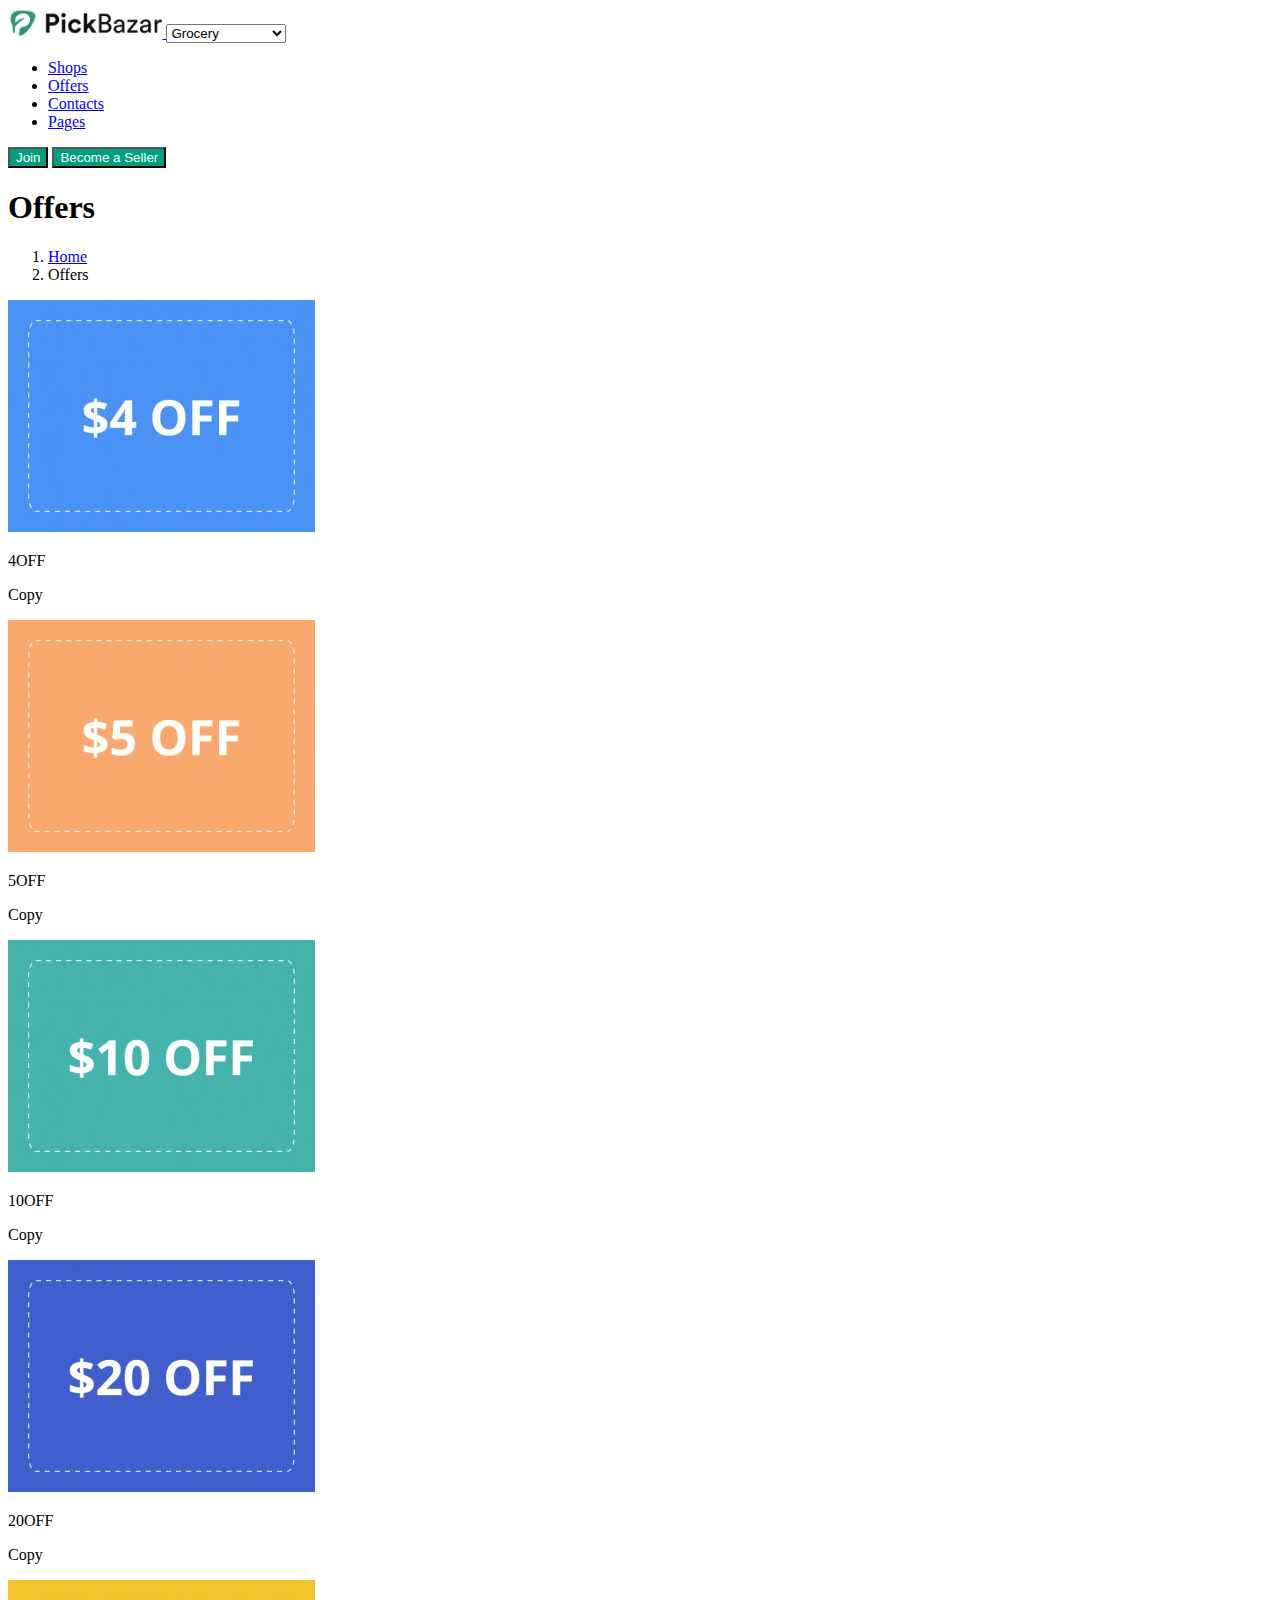
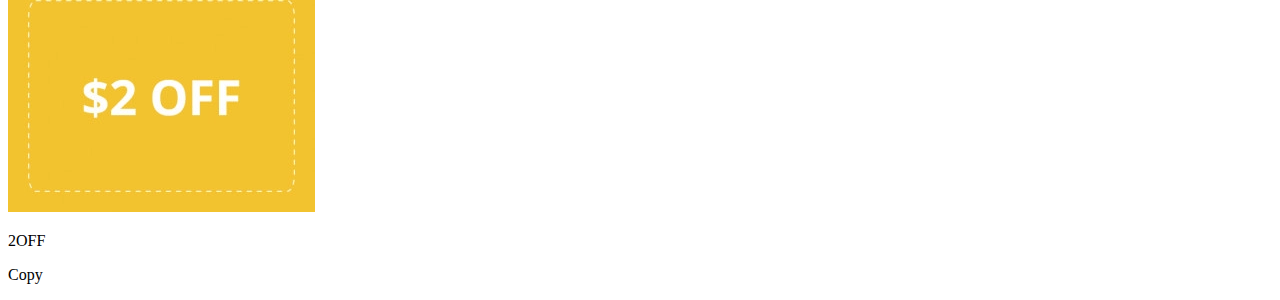
<file: offers.html>
<!doctype html>
<html lang="en">

<head>
  <meta charset="utf-8">
  <meta name="viewport" content="width=device-width, initial-scale=1">
  <title>Offers</title>
  <link href="https://cdn.jsdelivr.net/npm/bootstrap@5.3.8/dist/css/bootstrap.min.css" rel="stylesheet"
    integrity="sha384-sRIl4kxILFvY47J16cr9ZwB07vP4J8+LH7qKQnuqkuIAvNWLzeN8tE5YBujZqJLB" crossorigin="anonymous">
  <link rel="stylesheet" href="style.css">
</head>

<body>
  <!-- Header -->
  <div class=" me-4 ms-4">
    <header class="d-flex flex-wrap align-items-center justify-content-between py-3 mb-2 header-overlay">
      <div class="col-md-3 mb-2 mb-md-0 d-flex align-items-center gap-5">
        <a href="/" class="d-inline-flex link-body-emphasis text-decoration-none">
          <img src="images/Logo.png" alt="" height="30">
        </a>

        <!-- Category Dropdown -->
        <select class="form-select" style="width: 120px;">
          <option selected disabled>Grocery</option>
          <option value="grocery">Grocery</option>
          <option value="bakery">Bakery</option>
          <option value="makeup">Makeup</option>
          <option value="bags">Bags</option>
          <option value="clothing">Clothing</option>
          <option value="furniture">Furniture</option>
          <option value="daily-needs">Daily Needs</option>
          <option value="books">Books</option>
          <option value="gadget">Gadget</option>
          <option value="medicine">Medicine</option>
        </select>
      </div>

      <!-- Navigation -->
      <ul class="nav mb-2 mb-md-0 ms-auto me-3">
        <li><a href="#" class="nav-link px-3 text-secondary">Shops</a></li>
        <li><a href="offers.html" class="nav-link px-3 text-secondary">Offers</a></li>
        <li><a href="#" class="nav-link px-3 text-secondary">Contacts</a></li>
        <li><a href="#" class="nav-link px-3 text-secondary">Pages</a></li>
      </ul>

      <!-- Buttons -->
      <div class="text-end">
        <button type="button" class="btn me-2 nav-btn">Join</button>
        <button type="button" class="btn nav-btn">Become a Seller</button>
      </div>
    </header>
  </div>

  <section class="offers-section">
    <div class="d-flex justify-content-center align-items-center flex-column offers-container">
      <h1 class="fw-bold">Offers</h1>
      <nav
        style="--bs-breadcrumb-divider: url(&#34;data:image/svg+xml,%3Csvg xmlns='http://www.w3.org/2000/svg' width='8' height='8'%3E%3Cpath d='M2.5 0L1 1.5 3.5 4 1 6.5 2.5 8l4-4-4-4z' fill='%236c757d'/%3E%3C/svg%3E&#34;);"
        aria-label="breadcrumb">
        <ol class="breadcrumb">
          <li class="breadcrumb-item"><a href="index.html">Home</a></li>
          <li class="breadcrumb-item active" aria-current="page">Offers</li>
        </ol>
      </nav>
    </div>

    <div class="offers d-flex gap-4">
      <div class="d-flex flex-column">
        <img src="images/voucher1.png" alt="" class="offers-img">
        <div class="d-flex border justify-content-between px-4 pt-2">
          <p class="fw-bold">4OFF</p>
          <p class="green-color">Copy</p>
        </div>
      </div>

      <div class="d-flex flex-column">
        <img src="images/voucher2.png" alt="" class="offers-img">
        <div class="d-flex border justify-content-between px-4 pt-2">
          <p class="fw-bold">5OFF</p>
          <p class="green-color">Copy</p>
        </div>
      </div>

      <div class="d-flex flex-column">
        <img src="images/voucher3.png" alt="" class="offers-img">
        <div class="d-flex border justify-content-between px-4 pt-2">
          <p class="fw-bold">10OFF</p>
          <p class="green-color">Copy</p>
        </div>
      </div>

      <div class="d-flex flex-column">
        <img src="images/voucher4.png" alt="" class="offers-img">
        <div class="d-flex border justify-content-between px-4 pt-2">
          <p class="fw-bold">20OFF</p>
          <p class="green-color">Copy</p>
        </div>
      </div>

      <div class="d-flex flex-column">
        <img src="images/voucher5.png" alt="" class="offers-img">
        <div class="d-flex border justify-content-between px-4 pt-2">
          <p class="fw-bold">2OFF</p>
          <p class="green-color">Copy</p>
        </div>
      </div>
    </div>

  </section>
  <script src="https://cdn.jsdelivr.net/npm/bootstrap@5.3.8/dist/js/bootstrap.bundle.min.js"
    integrity="sha384-FKyoEForCGlyvwx9Hj09JcYn3nv7wiPVlz7YYwJrWVcXK/BmnVDxM+D2scQbITxI"
    crossorigin="anonymous"></script>
</body>

</html>
</file>
<file: css/style.css>
.hero {
  background-image: url('../images/hero.png');
  /* Replace with your hero image */
  background-size: cover;
  background-position: center;
  background-repeat: no-repeat;
  height: 100vh;
  /* Full screen height */
  position: relative;
  /* color: ; */
}

/* Center hero content */
.hero-content {
  position: absolute;
  top: 50%;
  left: 50%;
  transform: translate(-50%, -50%);
}

.hero-heading {
  font-size: 2.9rem;
}

.carousel-img {
  /* width: 35rem; */
  height: 14rem;
}

.carousel-img {
  width: 100%;
  height: 14rem;
  object-fit: cover;
  border-radius: 12px;
}

.services {
  padding: 2rem 1.3rem;
}

/* OFFERS PAGE  */

.offers {
  /* margin-top: 3rem; */
  background-color: #F3F4F6;
  padding: 4.5rem 4rem;
}

.offers-img {
  height: 13rem;
  width: 13rem;
}

.green-color {
  color: var(--main-color);
  cursor: pointer;
}

/* AUTHORS  */
.search {
  max-width: 45rem;
  width: 100%;
  padding: 0.5rem 2rem;
  border: 1px solid #F3F4F6;
  border-radius: 5px;
  background-color: #F3F4F6;
  margin-top: 1rem;
}

.authors-heading {
  color: var(--main-color);
  font-weight: bold;
  margin: 1rem 0;
}

.author-img {
  width: 12rem;
  height: 12rem;
  border-radius: 50%;
  margin-bottom: 1rem;
}


.authors {
  gap: 5rem;
  margin-top: 6rem;
}

/* CONTACT PAGE  */
.contact {
  /* border: 1px solid red; */
  background-color: #F3F4F6;
}

.contact-info,
.contact-form {
  background-color: #fff;
  border-radius: 10px;
  padding: 2rem;
  box-shadow: 0 0 10px rgba(0, 0, 0, 0.1);
}

.contact-para {
  font-size: 0.8rem;
  color: gray;
  margin-bottom: 1.7rem;
}

.submit-btn {
  background-color: var(--main-color);
  color: white;
}

/* Items and Categories Section  */

.items-categories {
  display: flex;
  /* gap: 1.5rem; space between categories and items */
  /* padding: 1rem; */
  flex-wrap: wrap;
  /* makes responsive */
}

.categories {
  flex: 1;
  max-width: 250px;
  min-width: 200px;
  background: #fff;
  /* border-radius: 10px; */
  box-shadow: 0 2px 10px rgba(0, 0, 0, 0.1);
  padding: 0.5rem;
  /* border: 1px solid red; */
}

.accordion {
  --bs-accordion-border-color: #fff;
}

.accordion-button::after {
  transform: scale(0.6); /* make it smaller while keeping proportions */
}

.accordion-button:not(.collapsed)::after {
  transform: rotate(-180deg) scale(0.6);
}

.category-button {
  /* background-color: #f1f3f5; */
  color: #333;
  font-size: 0.9rem;
  font-weight: 600;
}

.category-button:not(.collapsed) {
  background-color: white;
  color: var(--main-color);
}

.category-button:focus {
  box-shadow: none;
}

.accordion-body a {
  display: block;
  font-size: 0.9rem;
  /* padding: 0.2rem 1rem; */
  text-decoration: none;
  color: black;
  font-weight: 600;
}

.item-card:hover {
  transform: translateY(-5px);
}

.items-container {
  flex: 3;
  display: grid;
  grid-template-columns: repeat(auto-fill, minmax(250px, 1fr));
  gap: 1rem;
  /* border: 1px solid red; */
  padding: 2rem;
  background-color: #F3F4F6;
}

.item-card {
  background: #fff;
  border-radius: 12px;
  overflow: hidden;
  box-shadow: 0 4px 12px rgba(0, 0, 0, 0.08);
  transition: transform 0.2s ease, box-shadow 0.2s ease;
  /* text-align: center; */
  padding: 1rem;
}

.items-container {
  flex: 3;
  display: flex;
  flex-wrap: wrap;
  justify-content: center;
  /* centers items in row */
  gap: 1rem;
  /* space between cards */
  padding: 2rem;
  background-color: #F3F4F6;
}

.item-card {
  background: #fff;
  border-radius: 12px;
  overflow: hidden;
  box-shadow: 0 4px 12px rgba(0, 0, 0, 0.08);
  transition: transform 0.2s ease, box-shadow 0.2s ease;
  padding: 1rem;
  height: 26rem;
  flex: 1 1 250px;
  /* responsive width similar to minmax(250px, 1fr) */
  max-width: 300px;
  /* prevent too wide stretch */
}


.item-card:hover {
  transform: translateY(-5px);
  box-shadow: 0 6px 16px rgba(0, 0, 0, 0.12);
}

.item-card img {
  width: 100%;
  height: 250px;
  object-fit: contain;
  margin-bottom: 1rem;
}

.item-info h5 {
  font-size: 0.9rem;
  font-weight: 600;
  color: #333;
  margin-bottom: 0.3rem;
}

.item-info .quantity {
  font-size: 0.8rem;
  color: #777;
  margin-bottom: 0.2rem;
}

.item-info .price {
  font-weight: 600;
  color: var(--main-color);
  margin-bottom: 0.8rem;
}

.cart-btn {
  border-radius: 15px;
  /* background-color: ; */
  border: 1px solid rgb(236, 225, 225);
  padding: 0.3rem 1.5rem;
  color: var(--main-color);
  font-weight: bold;
}

.cart-btn:hover {
  background-color: var(--main-color);
  color: white;
}


@media (max-width: 768px) {
  .items-categories {
    flex-direction: column;
  }

  .categories {
    max-width: 100%;
  }

}
</file>
<file: css/global.css>
:root {
  --main-color: #009F7F;
  --text-color: #333;
  --padding-size: 10px;
}

.nav-btn {
  background-color: var(--main-color);
  color: white;
}

.offers-container {
  background-color: #E2E8F0;
  padding: 6rem 0;
}

.nav-link {
  color: black !important;
}
</file>
<file: style.css>
:root {
  --main-color: #009F7F;
  --text-color: #333;
  --padding-size: 10px;
}

.nav-btn {
  background-color:var(--main-color);
  color: white;
}

.hero {
  background-image: url('images/hero.png'); /* Replace with your hero image */
  background-size: cover;
  background-position: center;
  background-repeat: no-repeat;
  height: 100vh; /* Full screen height */
  position: relative;
  /* color: ; */
}

/* Center hero content */
.hero-content {
  position: absolute;
  top: 50%;
  left: 50%;
  transform: translate(-50%, -50%);
}

.hero-heading {
  font-size: 2.9rem;
}

.carousel-item img {
  width: 100%;
  height: 300px;
  object-fit: cover;
  border-radius: 10px;
}
</file>
<file: css/help.css>
/* FAQS page  */

.accordion-item {
  border: none;
  margin-bottom: 16px;
  border-radius: 12px;
  overflow: hidden;
  box-shadow: 0 4px 6px rgba(0, 0, 0, 0.1);
  transition: all 0.3s ease;
}

.accordion-item:hover {
  transform: translateY(-2px);
  box-shadow: 0 6px 12px rgba(0, 0, 0, 0.15);
}

.accordion-button {
  padding: 20px 25px;
  font-weight: 600;
  color: #333;
  background-color: #ffffff;
  transition: all 0.3s ease;
}

.accordion-button:not(.collapsed) {
  color: black;
  background-color: #ffffff;
}

.accordion-button:focus {
  box-shadow: none;
  border-color: rgba(255, 255, 255, 0.125);
}

.accordion-button::after {
  background-size: 20px;
  transition: all 0.3s ease;
}

.accordion-body {
  padding: 25px;
  background-color: #ffffff;
}
</file>
